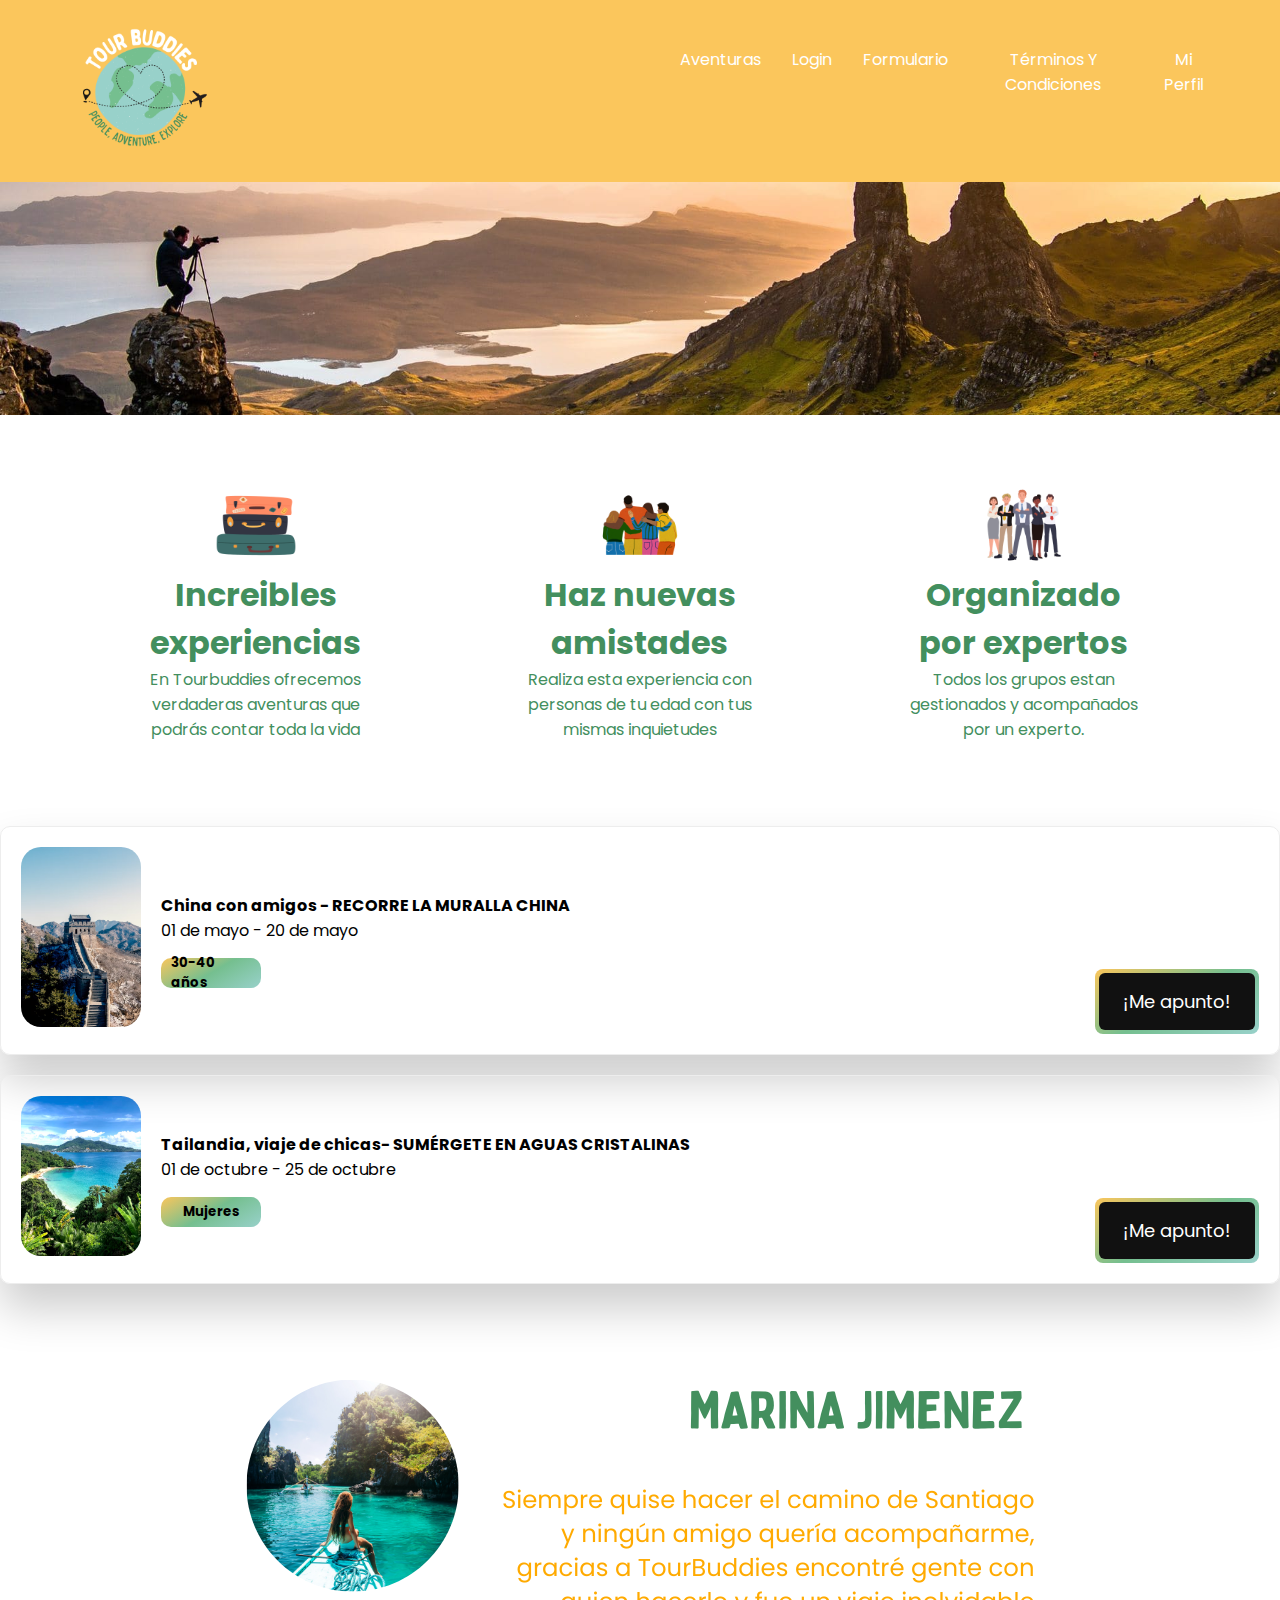
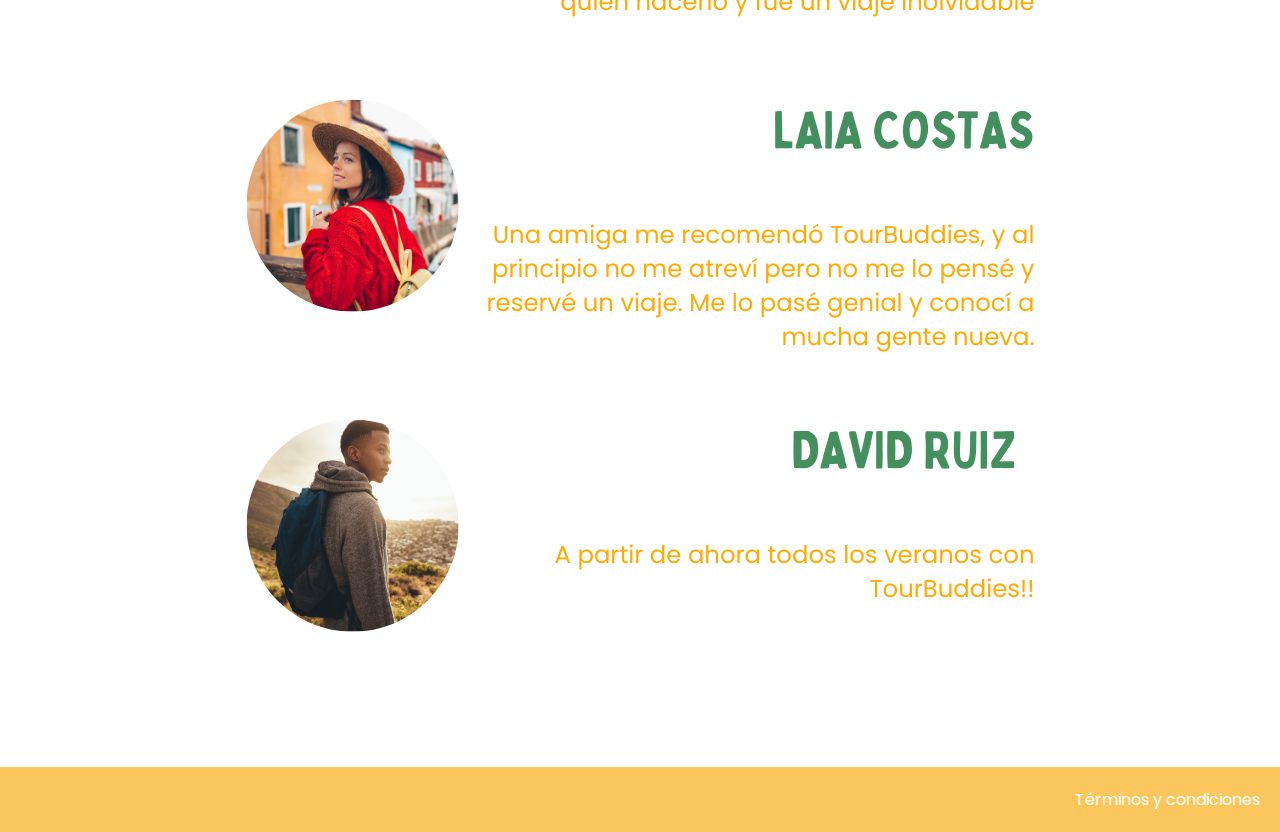
<file: index.html>
<!DOCTYPE html>
<html lang="en">
<head>
    <meta charset="UTF-8">
    <meta name="viewport" content="width=device-width, initial-scale=1.0">
    <title>Tourbuddies</title>
    <link rel="preconnect" href="https://fonts.googleapis.com">
<link rel="preconnect" href="https://fonts.gstatic.com" crossorigin>
<link href="https://fonts.googleapis.com/css2?family=Poppins:ital,wght@0,100;0,200;0,300;0,400;0,500;0,600;0,700;0,800;0,900;1,100;1,200;1,300;1,400;1,500;1,600;1,700;1,800;1,900&display=swap" rel="stylesheet">
<link rel="stylesheet" href="css/estilos.css">

</head>
<body>
    <div class="container">
        <div class="header">
            <div class="navbar">
                <div class="logo">
                    <a href="index.html" title="Home"><img src="imgs/logofinalblanco.png" alt="logo" class="fotologo"></a>
                </div>
                <ul class="menu">
                
                    <li class="dropdown"><a href="#" >Aventuras</a>
                        <ul class="dropdown-menu">
                            <li><a href="hojasecundaria.html">África</a></li>
                            <li><a href="hojasecundaria.html">América</a></li>
                            <li><a href="hojasecundaria.html">Asia</a></li>
                            <li><a href="hojasecundaria.html">Europa</a></li>
                            <li><a href="hojasecundaria.html">Oceanía</a></li>
                        </ul>
                    </li>
                    <li><a href="login.html" >Login</a></li>
                    <li><a href="formularioconfirmacion.html">Formulario</a></li>
                    <li><a href="tyyc.html">Términos Y Condiciones</a></li>
                    <li><a href="miperfil.html">Mi Perfil</a></li>
                </ul> 
                
            </div>
            
        <div >
            

              
        </div>
        
        
        </div>
        <div class="main">
            <div><img src="imgs/fotopresentacion.jpg" class="fotopresentacion" alt="Fotofondo"></div>
            
            <div class="sb">
                <div class="descripcion"><img src="imgs/maletas.png" class="fdescripcion" alt=""><h1>Increibles experiencias</h1><p>En Tourbuddies ofrecemos verdaderas aventuras que podrás contar toda la vida</p></div>
                <div class="descripcion"><img src="imgs/amigos.png" class="fdescripcion" alt=""><h1>Haz nuevas amistades</h1><p>Realiza esta experiencia con personas de tu edad con tus mismas inquietudes</p></div>
                <div class="descripcion"><img src="imgs/expertos.png" class="fdescripcion" alt="">
                <h1>Organizado por expertos</h1><p>Todos los grupos estan gestionados y acompañados por un experto.</p>
                </div>
            </div>

            
                <div class="ofertas">
                    <div class="caja">
                        <div><img src="imgs/muralla.avif" alt="Muralla China"></div>
                        <div class="textooferta">
                            <h4>China con amigos - RECORRE LA MURALLA CHINA</h4>
                            <p>01 de mayo - 20 de mayo</p>
                            <h5>30-40 años</h5>
                        </div>
                        <div class="meapunto"><a href="formularioconfirmacion.html" style="color: #fff;
                            text-decoration: none;" target="_blank"><button>
                                    <span>¡Me apunto!</span></a>
                            </button></div>
    
    
                    </div>
                    <div class="caja" style="margin-top: 20px;">
    
                        <div class><img src="imgs/tailandia.avif" alt="Tailandia"></div>
                        <div class="textooferta">
                            <h4>Tailandia, viaje de chicas- SUMÉRGETE EN AGUAS CRISTALINAS</h4>
                            <p>01 de octubre - 25 de octubre</p>
                            <h5>Mujeres</h5>
                        </div>
                        <div class="meapunto"><a href="formularioconfirmacion.html" style="color: #fff;
                        text-decoration: none;" target="_blank"><button>
                                    <span>¡Me apunto!</span>
                                </button>
                            </div>
                    </div>

                    <div class="comentarios">
                        <div class="fcomentario"><img src="imgs/marina.png" alt=""></div>
                        <div class="fcomentario"><img src="imgs/laia.png" alt=""></div>
                        <div class="fcomentario"><img src="imgs/david.png" alt=""></div>
                    </div>
    
                </div>
            </div>
        
        <div class="foter">
            <a href="tyyc.html" class="footer" target="_blank">Términos y condiciones</a>
        </div> 

    </div>
</body>
</html>
</file>
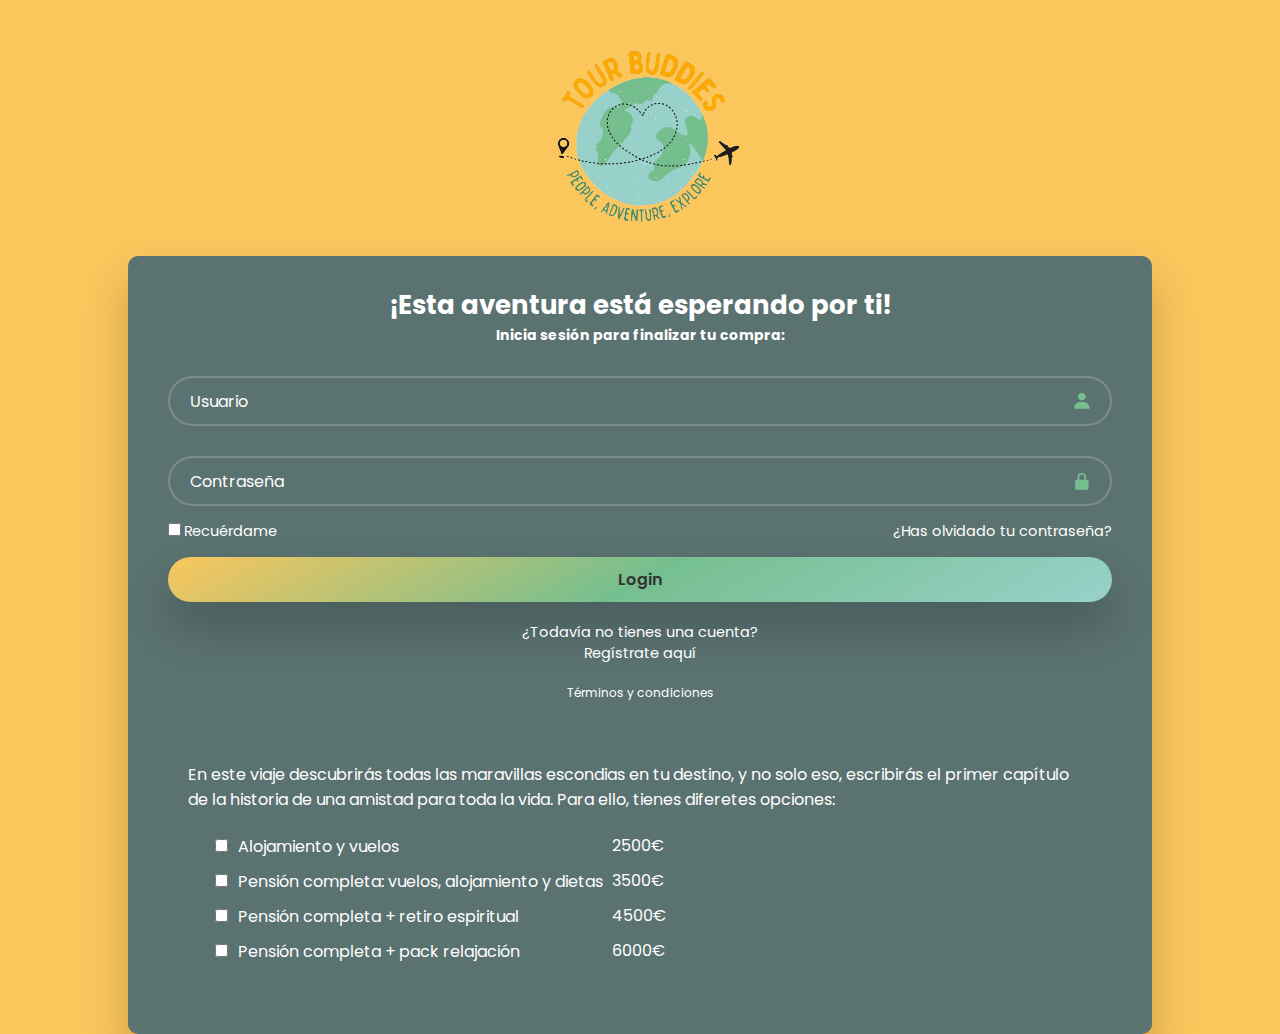
<file: formularioconfirmacion.html>
<!DOCTYPE html>
<html lang="en">

<head>
    <meta charset="UTF-8">
    <meta name="viewport" content="width=device-width, initial-scale=1.0">
    <title>Formulario confirmación</title>
    <link rel="preconnect" href="https://fonts.googleapis.com">
    <link rel="preconnect" href="https://fonts.gstatic.com" crossorigin>
    <link
        href="https://fonts.googleapis.com/css2?family=Poppins:ital,wght@0,100;0,200;0,300;0,400;0,500;0,600;0,700;0,800;0,900;1,100;1,200;1,300;1,400;1,500;1,600;1,700;1,800;1,900&display=swap"
        rel="stylesheet">
    <link href='https://unpkg.com/boxicons@2.1.4/css/boxicons.min.css' rel='stylesheet'>

    <style>
        * {
            margin: 0;
            padding: 0;
            box-sizing: border-box;
            font-family: poppins;
        }

        body {
            display: flex;
            justify-content: center;
            align-items: center;
            min-height: 100vh;
            background-color: #fbc65c;
            flex-direction: column;
        }

        

        .wrapper {
            width: 80%;
            background: #5a7270;
            box-shadow: 0 25px 45px rgba(0, 0, 0, .2);
            color: #fff;
            border-radius: 10px;
            padding: 30px 40px;
            
        }
        

        .wrapper h3 {
            font-size: 26px;
            text-align: center;
        }

        .wrapper h5{
            font-size: 14px;
            text-align: center;
        }

        .wrapper .input-box {
            position: relative;
            width: 100%;
            height: 50px;

            margin: 30px 0;

        }

        .input-box input {
            width: 100%;
            height: 100%;
            background: transparent;
            border: none;
            outline: none;
            border: 2px solid rgba(255, 255, 255, 0.2);
            border-radius: 40px;
            font-size: 16px;
            color: #fff;
            padding: 20px 45px 20px 20px;
        }

        .input-box input::placeholder {
            color: #fff;
        }

        .input-box i {
            position: absolute;
            right: 20px;
            top: 50%;
            transform: translateY(-50%);
            font-size: 20px;
        }

        .wrapper .remember-forget {
            display: flex;
            justify-content: space-between;
            font-size: 14.5px;
            margin: -15px 0 15px;
        }

        .remember-forget label input {
            accent-color: #fff;
            margin-right: 3px;
        }

        .remember-forget a {
            color: #fff;
            text-decoration: none;
        }

        .remember-forget a:hover {
            text-decoration: underline;
        }

        .wrapper .btn {
            width: 100%;
            height: 45px;
            background-image: linear-gradient(150deg, #fbc65c, #75bf8f, #98d1ca);
            border: none;
            outline: none;
            border-radius: 40px;
            box-shadow: 0 25px 45px rgba(0, 0, 0, .2);
            cursor: pointer;
            font-size: 16px;
            color: #333;
            font-weight: 600;
        }

        .wrapper .register-link {
            font-size: 14.5px;
            text-align: center;
            margin: 20px 0px 15px;


        }

        .register-link p a {
            color: #fff;
            text-decoration: none;
            font-family: 600;
        }

        .register-link p a:hover {
            text-decoration: underline;
        }

        .wrapper .tyc{
            font-size: 12px;
            text-align: center;
            margin: 20px 0px 15px;


        }

        .tyc a {
            color: #fff;
            text-decoration: none;
            font-family: 600;
        }

        .tyc p a:hover {
            text-decoration: underline;
        }

       
       .compra{
        padding: 20px;
       }

       .compra table{
        padding: 15px;
        width: 55%;
        
       }

       .compra input{
        margin: 10px;
       }
    </style>
</head>

<body>
   
    <img src="imgs/LOGO_Tourbuddies.png" alt="logo" class="logologin" style="width: 20%">
    <div class="wrapper">


        <form action="">
            <h3>¡Esta aventura está esperando por ti!</h3>
            <h5>Inicia sesión para finalizar tu compra:</h5>
            <div class="input-box">
                <input type="text" placeholder="Usuario" required>
                <i class='bx bxs-user' style='color:#75bf8f'></i>
            </div>
            <div class="input-box">
                <input type="password" placeholder="Contraseña" required>
                <i class='bx bxs-lock-alt' style='color:#75bf8f'></i>
            </div>
            <div class="remember-forget">
                <label><input type="checkbox" name="Recuérdame">Recuérdame</label>
                <a href="#">¿Has olvidado tu contraseña?</a>
            </div>
            <button type="submit" class="btn">Login</button>
            <div class="register-link">
                <p>¿Todavía no tienes una cuenta? <br><a href="#">Regístrate aquí</a></p>
            </div>
            <div class="tyc"><a href="http://127.0.0.1:5500/TyC.html" target="_blank">Términos y condiciones</a></div>
        </form>

       <div class="compra"> <br>
        <p>En este viaje descubrirás todas las maravillas escondias en tu destino, y no solo eso, escribirás el primer capítulo de la historia de una amistad para toda la vida. Para ello, tienes diferetes opciones:</p>
        <table class="precios">
            <tr>
            <td><input type="checkbox" name="escoger">Alojamiento y vuelos</td>
            <td>2500€</td>
            </tr>
            <tr>
            <td><input type="checkbox" name="escoger">Pensión completa: vuelos, alojamiento y dietas</td>
            <td>3500€</td>
            </tr>
            <tr>
             <td><input type="checkbox" name="escoger">Pensión completa + retiro espiritual</td>
            <td>4500€</td>
            </tr>
            <tr>
                <td><input type="checkbox" name="escoger">Pensión completa + pack relajación</td>
               <td>6000€</td>
               </tr></div>
    </div>
</file>
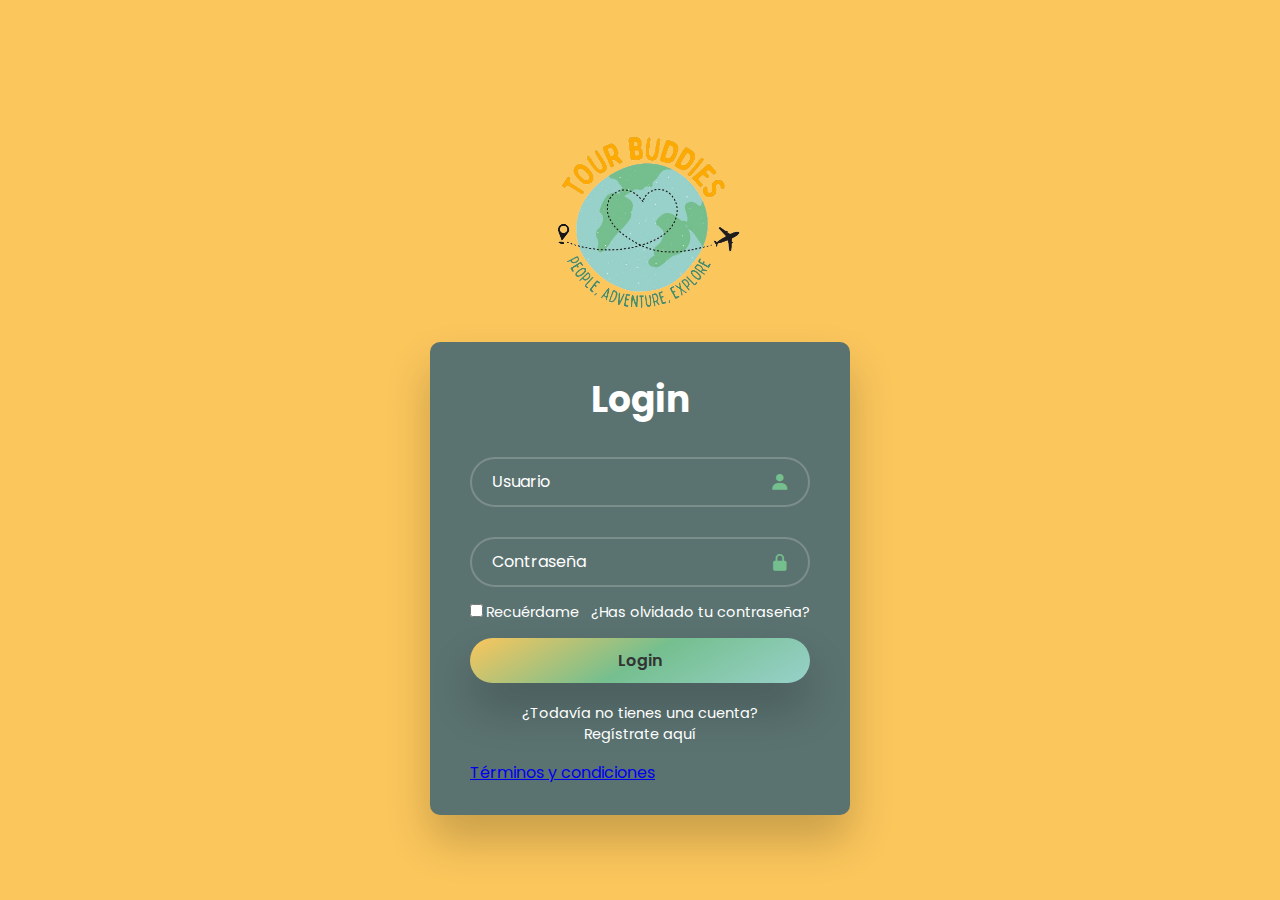
<file: login.html>
<!DOCTYPE html>
<html lang="en">

<head>
    <meta charset="UTF-8">
    <meta name="viewport" content="width=device-width, initial-scale=1.0">
    <title>Login</title>
    <link rel="preconnect" href="https://fonts.googleapis.com">
    <link rel="preconnect" href="https://fonts.gstatic.com" crossorigin>
    <link
        href="https://fonts.googleapis.com/css2?family=Poppins:ital,wght@0,100;0,200;0,300;0,400;0,500;0,600;0,700;0,800;0,900;1,100;1,200;1,300;1,400;1,500;1,600;1,700;1,800;1,900&display=swap"
        rel="stylesheet">
    <link href='https://unpkg.com/boxicons@2.1.4/css/boxicons.min.css' rel='stylesheet'>

    <style>
        * {
            margin: 0;
            padding: 0;
            box-sizing: border-box;
            font-family: poppins;
        }

        body {
            display: flex;
            justify-content: center;
            align-items: center;
            min-height: 100vh;
            background-color: #fbc65c;
            flex-direction: column;
        }

        

        .wrapper {
            width: 420px;
            background: #5a7270;
            box-shadow: 0 25px 45px rgba(0, 0, 0, .2);
            color: #fff;
            border-radius: 10px;
            padding: 30px 40px;
        }

        .wrapper h1 {
            font-size: 36px;
            text-align: center;
        }

        .wrapper .input-box {
            position: relative;
            width: 100%;
            height: 50px;

            margin: 30px 0;

        }

        .input-box input {
            width: 100%;
            height: 100%;
            background: transparent;
            border: none;
            outline: none;
            border: 2px solid rgba(255, 255, 255, 0.2);
            border-radius: 40px;
            font-size: 16px;
            color: #fff;
            padding: 20px 45px 20px 20px;
        }

        .input-box input::placeholder {
            color: #fff;
        }

        .input-box i {
            position: absolute;
            right: 20px;
            top: 50%;
            transform: translateY(-50%);
            font-size: 20px;
        }

        .wrapper .remember-forget {
            display: flex;
            justify-content: space-between;
            font-size: 14.5px;
            margin: -15px 0 15px;
        }

        .remember-forget label input {
            accent-color: #fff;
            margin-right: 3px;
        }

        .remember-forget a {
            color: #fff;
            text-decoration: none;
        }

        .remember-forget a:hover {
            text-decoration: underline;
        }

        .wrapper .btn {
            width: 100%;
            height: 45px;
            background-image: linear-gradient(150deg, #fbc65c, #75bf8f, #98d1ca);
            border: none;
            outline: none;
            border-radius: 40px;
            box-shadow: 0 25px 45px rgba(0, 0, 0, .2);
            cursor: pointer;
            font-size: 16px;
            color: #333;
            font-weight: 600;
        }

        .wrapper .register-link {
            font-size: 14.5px;
            text-align: center;
            margin: 20px 0px 15px;


        }

        .register-link p a {
            color: #fff;
            text-decoration: none;
            font-family: 600;
        }

        .register-link p a:hover {
            text-decoration: underline;
        }

        .wrapper .tyc{
            font-size: 12px;
            text-align: center;
            margin: 20px 0px 15px;


        }

        .tyc a {
            color: #fff;
            text-decoration: none;
            font-family: 600;
        }

        .tyc p a:hover {
            text-decoration: underline;
        }

       
    </style>
</head>

<body>
   
    <img src="imgs/LOGO_Tourbuddies.png" alt="logo" class="logologin" style="width: 20%">
    <div class="wrapper">

        <form action="">

            <h1>Login</h1>
            
            <div class="input-box">
                <input type="text" placeholder="Usuario" required>
                <i class='bx bxs-user' style='color:#75bf8f'></i>
            </div>
            <div class="input-box">
                <input type="password" placeholder="Contraseña" required>
                <i class='bx bxs-lock-alt' style='color:#75bf8f'></i>
            </div>
            <div class="remember-forget">
                <label><input type="checkbox" name="Recuérdame">Recuérdame</label>
                <a href="#">¿Has olvidado tu contraseña?</a>
            </div>
            <button type="submit" class="btn">Login</button>
            <div class="register-link">
                <p>¿Todavía no tienes una cuenta? <br><a href="formularioconfirmacion.html">Regístrate aquí</a></p>
            </div>
            <div class="tyyc"><a href="tyc.html" target="_blank">Términos y condiciones</a></div>
        </form>
    </div>
    

        
    </div>
</body>

</html>
</file>
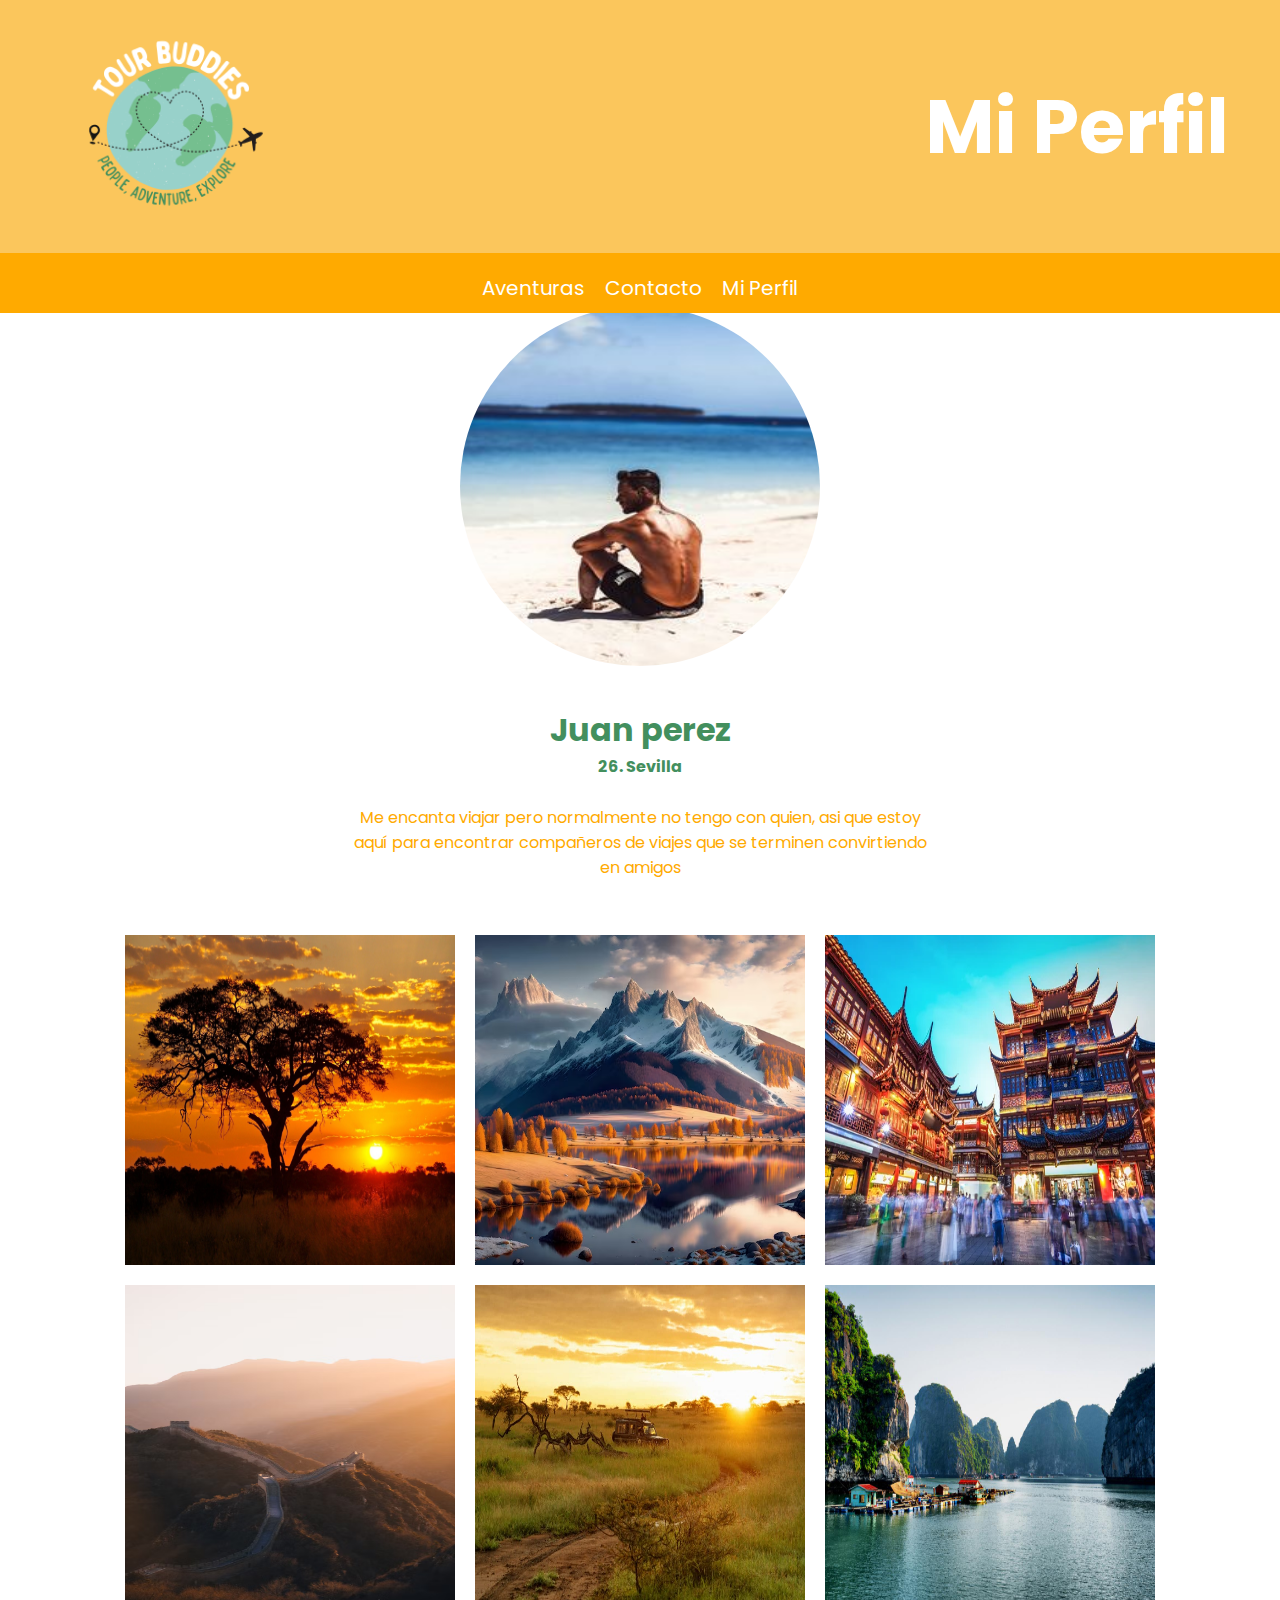
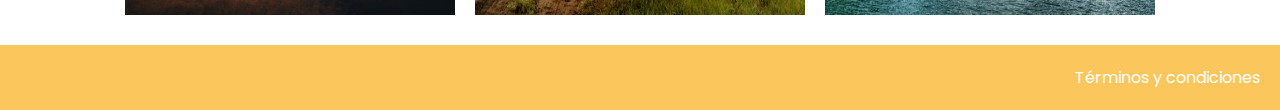
<file: miperfil.html>
<!DOCTYPE html>
<html lang="en">

<head>
    <meta charset="UTF-8">
    <meta name="viewport" content="width=device-width, initial-scale=1.0">
    <title>Mi Perfil</title>

    <link rel="preconnect" href="https://fonts.googleapis.com">
<link rel="preconnect" href="https://fonts.gstatic.com" crossorigin>
<link href="https://fonts.googleapis.com/css2?family=Poppins:ital,wght@0,100;0,200;0,300;0,400;0,500;0,600;0,700;0,800;0,900;1,100;1,200;1,300;1,400;1,500;1,600;1,700;1,800;1,900&display=swap" rel="stylesheet">
<link rel="stylesheet" href="css/estilos.css">

</head>

<body>
    <div class="container">
        <div class="hsheader">
            <div class="hsportada"><div class="hslogo">
                <a href="index.html" title="Home"><img src="imgs/logofinalblanco.png" alt="logo" class="hsfotologo"></a>
            </div>
            <div class="hstitulo">Mi Perfil</div></div>
        
                <ul class="hsnavbar">
                    <li class="hsdropdown"><a href="hojasecundaria.html">Aventuras</a>
                        <ul class="hsdropdown-menu">
                            <li><a href="hojasecundaria.html">África</a></li>
                            <li><a href="hojasecundaria.html">América</a></li>
                            <li><a href="hojasecundaria.html">Asia</a></li>
                            <li><a href="hojasecundaria.html">Europa</a></li>
                            <li><a href="hojasecundaria.html">Oceanía</a></li>
                        </ul>
                    </li>
                    <li><a href="formularioconfirmacion.html">Contacto</a></li>
                    <li><a href="miperfil.html">Mi Perfil</a></li>
                </ul>

            
    </div>
       
    
    <div class="mpmain">
            
        <div class="fotoperfil">
            <img class="fperfil" src="imgs/fotochico.jpg" alt="fotoperfil">
        </div>    

        <div class="datos">
            <div class="nombre"><h1>Juan perez</h1>
            
            </div>
            <div class="descripcion1">
                <div><h4>26. Sevilla</h4></div>
                
            </div>
            <div class="descripcion2">
                <p>Me encanta viajar pero normalmente no tengo con quien, asi que estoy aquí para encontrar compañeros de viajes que se terminen convirtiendo en amigos</p>
                
            </div>
            
        </div>
        
        <div class="galeria">
            <div class="galeria1">
            <div class="fotocaja">
              <img class="imgs" src="imgs/africa3.jpg" alt="africa">
            </div>
            <div class="fotocaja">
              <img class="imgs" src="imgs/montañas.avif" alt="montañas">

            </dic>
            <div class="fotocaja">
              <img class="imgs" src="imgs/asia2.jpg" alt="asia">
            </div>
        </div>
        <div class="galeria2">
            <div class="fotocaja">
                <img class="imgs" src="imgs/china.avif" alt="china">
              
            </div>
            <div class="fotocaja">
              <img class="imgs" src="imgs/africa2.jpg" alt="africa2">
            </div>
            <div class="fotocaja">
                <img class="imgs" src="imgs/asia3.jpg" alt="asia2">
              </div>
            
            </div>

          </div>

            </div>

            
        <div class="foter">
            <a href="tyyc.html">Términos y condiciones</a>
        </div>
    </div>
</body>

</html>
</file>
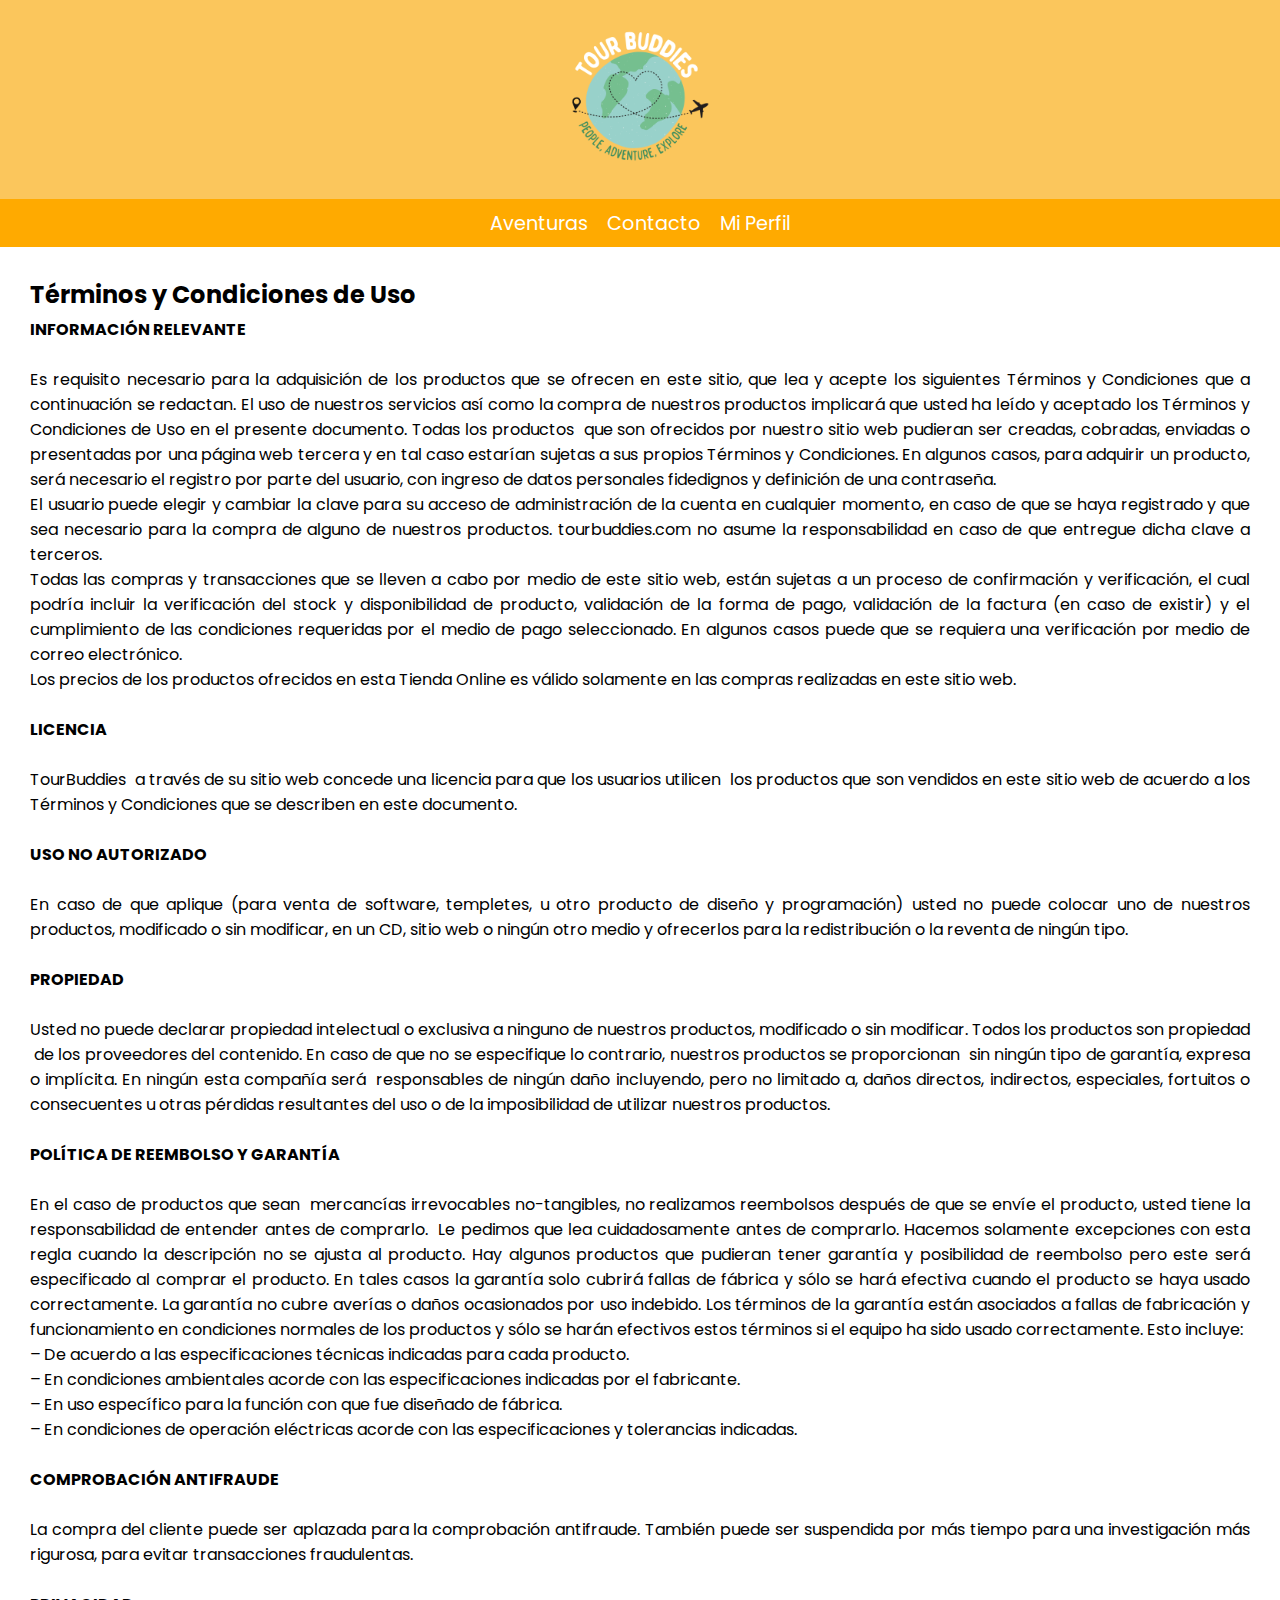
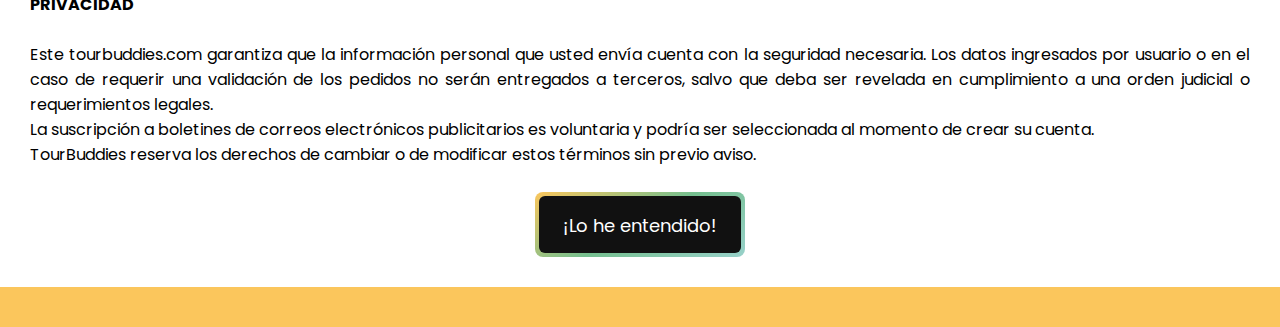
<file: TyC.html>
<!DOCTYPE html>
<html lang="en">

<head>
    <meta charset="UTF-8">
    <meta name="viewport" content="width=device-width, initial-scale=1.0">
    <title>Términos y condiciones</title>
    <link rel="preconnect" href="https://fonts.googleapis.com">
    <link rel="preconnect" href="https://fonts.gstatic.com" crossorigin>
    <link
        href="https://fonts.googleapis.com/css2?family=Poppins:ital,wght@0,100;0,200;0,300;0,400;0,500;0,600;0,700;0,800;0,900;1,100;1,200;1,300;1,400;1,500;1,600;1,700;1,800;1,900&display=swap"
        rel="stylesheet">
        <link rel="stylesheet" href="css/angela.css">  

    <style>
        

        button{
            border: 0;
            background-image: linear-gradient(150deg, #fbc65c, #75bf8f, #98d1ca);
            border-radius: 8px;
            color: white;
            display: flex;
            font-size: 18px;
            padding: 4px;
            cursor: pointer;
            transition: .3s;
            justify-self: center;}

        button span{
            background-color: #111;
            padding: 16px 24px;
            border-radius: 6px;
            transition: .3s;
        }
        button:hover span{
            background: none;
         }
        button:active{
            transform:scale (0.9);
        }

        
    </style>
</head>

<body>
    <div class="containertyc">
        <div class="headertyc">

            <div class="logotyc">
                <a href="index.html" title="Home"><img src="imgs/logofinalblanco.png" alt="tclogo" class="fotologo"></a>
            </div>

            <ul class="tcnavbar">
                <li class="tcdropdown"><a href="hojasecundaria.html">Aventuras</a>
                    <ul class="tcdropdown-menu">
                        <li><a href="hojasecundaria.html">África</a></li>
                        <li><a href="hojasecundaria.html">América</a></li>
                        <li><a href="hojasecundaria.html">Asia</a></li>
                        <li><a href="hojasecundaria.html">Europa</a></li>
                        <li><a href="hojasecundaria.html">Oceanía</a></li>
                    </ul>
                </li>
                
                <li><a href="formularioconfirmacion.html">Contacto</a></li>
               
                <li><a href="miperfil.html">Mi Perfil</a></li>
            </ul>
        </div>
        <div class="condiciones">
            <h2 style="margin-bottom: 5px;">Términos y Condiciones de Uso</strong></h2>
            
            <p><strong>INFORMACIÓN RELEVANTE</strong></p><br>
            <p>Es requisito necesario para la adquisición de los productos que se ofrecen en este sitio, que lea y
                acepte los siguientes Términos y Condiciones que a continuación se redactan. El uso de nuestros
                servicios así como la compra de nuestros productos implicará que usted ha leído y aceptado los Términos
                y Condiciones de Uso en el presente documento. Todas los productos &nbsp;que son ofrecidos por nuestro
                sitio web pudieran ser creadas, cobradas, enviadas o presentadas por una página web tercera y en tal
                caso estarían sujetas a sus propios Términos y Condiciones. En algunos casos, para adquirir un producto,
                será necesario el registro por parte del usuario, con ingreso de datos personales fidedignos y
                definición de una contraseña.</p>
            <p>El usuario puede elegir y cambiar la clave para su acceso de administración de la cuenta en cualquier
                momento, en caso de que se haya registrado y que sea necesario para la compra de alguno de nuestros
                productos. tourbuddies.com no asume la responsabilidad en caso de que entregue dicha clave a terceros.
            </p>
            <p>Todas las compras y transacciones que se lleven a cabo por medio de este sitio web, están sujetas a un
                proceso de confirmación y verificación, el cual podría incluir la verificación del stock y
                disponibilidad de producto, validación de la forma de pago, validación de la factura (en caso de
                existir) y el cumplimiento de las condiciones requeridas por el medio de pago seleccionado. En algunos
                casos puede que se requiera una verificación por medio de correo electrónico.</p>
            <p>Los precios de los productos ofrecidos en esta Tienda Online es válido solamente en las compras
                realizadas en este sitio web.</p><br>
            <p><strong>LICENCIA</strong></p><br>
            <p>TourBuddies&nbsp; a través de su sitio web concede una licencia para que los usuarios utilicen&nbsp; los
                productos que son vendidos en este sitio web de acuerdo a los Términos y Condiciones que se describen en
                este documento.</p>
            <br><p><strong>USO NO AUTORIZADO</strong></p><br>
            <p>En caso de que aplique (para venta de software, templetes, u otro producto de diseño y programación)
                usted no puede colocar uno de nuestros productos, modificado o sin modificar, en un CD, sitio web o
                ningún otro medio y ofrecerlos para la redistribución o la reventa de ningún tipo.</p>
            <br><p><strong>PROPIEDAD</strong></p><br>
            <p>Usted no puede declarar propiedad intelectual o exclusiva a ninguno de nuestros productos, modificado o
                sin modificar. Todos los productos son propiedad &nbsp;de los proveedores del contenido. En caso de que
                no se especifique lo contrario, nuestros productos se proporcionan&nbsp; sin ningún tipo de garantía,
                expresa o implícita. En ningún esta compañía será &nbsp;responsables de ningún daño incluyendo, pero no
                limitado a, daños directos, indirectos, especiales, fortuitos o consecuentes u otras pérdidas
                resultantes del uso o de la imposibilidad de utilizar nuestros productos.</p>
            <br><p><strong>POLÍTICA DE REEMBOLSO Y GARANTÍA</strong></p><br>
            <p>En el caso de productos que sean&nbsp; mercancías irrevocables no-tangibles, no realizamos reembolsos
                después de que se envíe el producto, usted tiene la responsabilidad de entender antes de comprarlo.
                &nbsp;Le pedimos que lea cuidadosamente antes de comprarlo. Hacemos solamente excepciones con esta regla
                cuando la descripción no se ajusta al producto. Hay algunos productos que pudieran tener garantía y
                posibilidad de reembolso pero este será especificado al comprar el producto. En tales casos la garantía
                solo cubrirá fallas de fábrica y sólo se hará efectiva cuando el producto se haya usado correctamente.
                La garantía no cubre averías o daños ocasionados por uso indebido. Los términos de la garantía están
                asociados a fallas de fabricación y funcionamiento en condiciones normales de los productos y sólo se
                harán efectivos estos términos si el equipo ha sido usado correctamente. Esto incluye:</p>
            <p>– De acuerdo a las especificaciones técnicas indicadas para cada producto.<br>– En condiciones
                ambientales acorde con las especificaciones indicadas por el fabricante.<br>– En uso específico para la
                función con que fue diseñado de fábrica.<br>– En condiciones de operación eléctricas acorde con las
                especificaciones y tolerancias indicadas.</p>
            <br><p><strong>COMPROBACIÓN ANTIFRAUDE</strong></p><br>
            <p>La compra del cliente puede ser aplazada para la comprobación antifraude. También puede ser suspendida
                por más tiempo para una investigación más rigurosa, para evitar transacciones fraudulentas.</p>
            <br><p><strong>PRIVACIDAD</strong></p><br>
            <p>Este tourbuddies.com garantiza que la información personal que usted envía cuenta con la seguridad
                necesaria. Los datos ingresados por usuario o en el caso de requerir una validación de los pedidos no
                serán entregados a terceros, salvo que deba ser revelada en cumplimiento a una orden judicial o
                requerimientos legales.</p>
            <p>La suscripción a boletines de correos electrónicos publicitarios es voluntaria y podría ser seleccionada
                al momento de crear su cuenta.</p>
            <p>TourBuddies reserva los derechos de cambiar o de modificar estos términos sin previo aviso.</p><br>
            <button>
                <span>¡Lo he entendido!</span>
            </button>
        </div>
        
        <div class="foter">
        </div>
    </div>

</body>

</html>
</file>
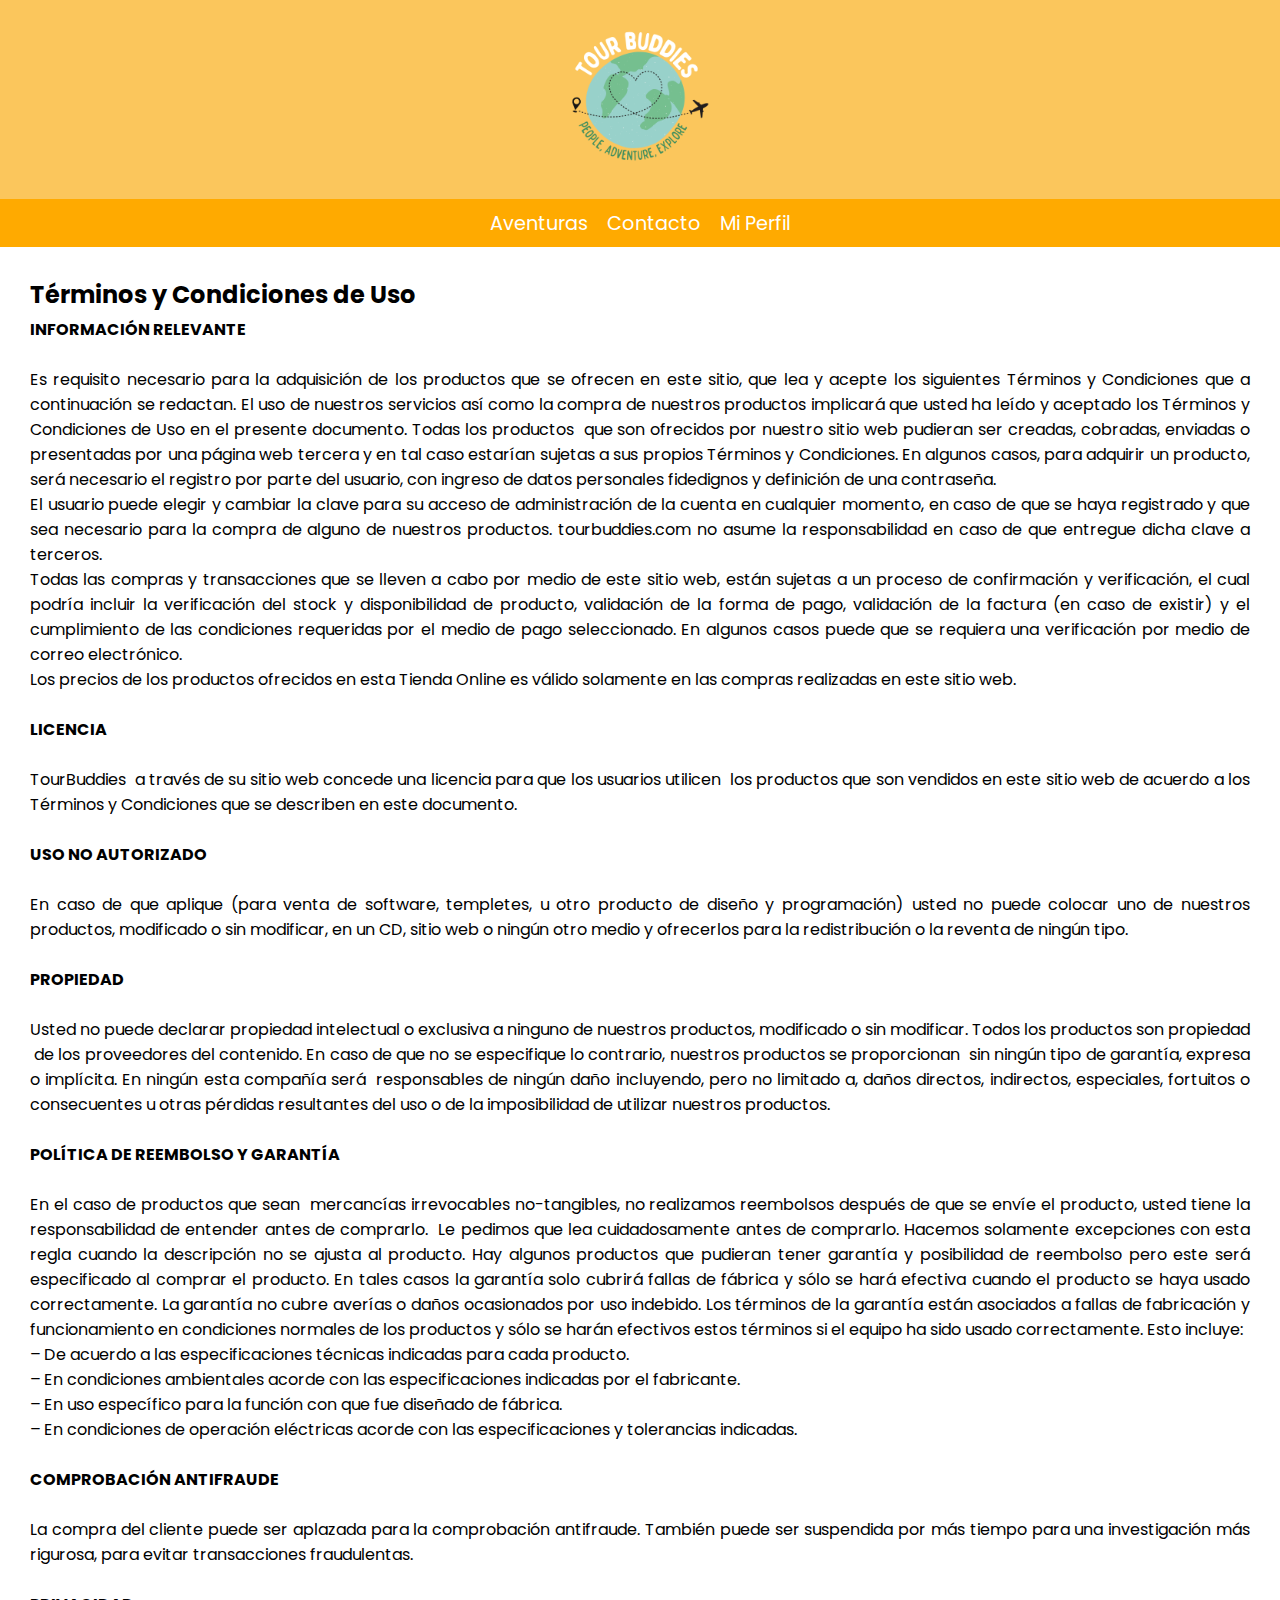
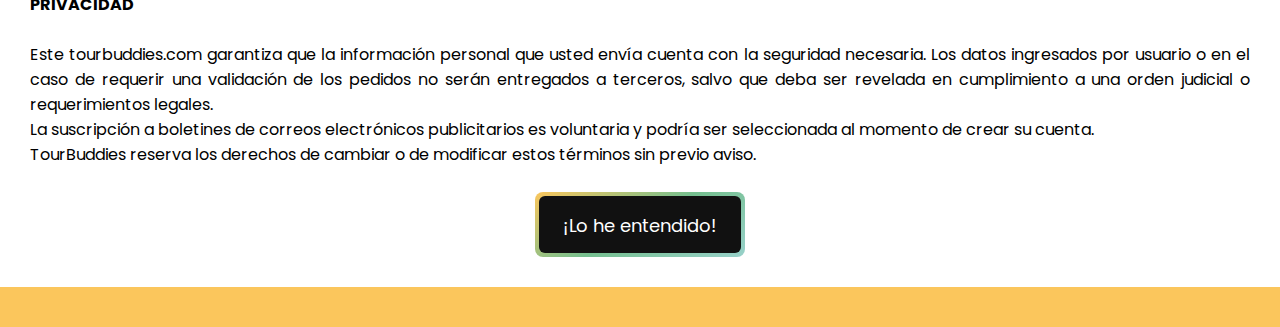
<file: tyyc.html>
<!DOCTYPE html>
<html lang="en">

<head>
    <meta charset="UTF-8">
    <meta name="viewport" content="width=device-width, initial-scale=1.0">
    <title>Términos y condiciones</title>
    <link rel="preconnect" href="https://fonts.googleapis.com">
    <link rel="preconnect" href="https://fonts.gstatic.com" crossorigin>
    <link
        href="https://fonts.googleapis.com/css2?family=Poppins:ital,wght@0,100;0,200;0,300;0,400;0,500;0,600;0,700;0,800;0,900;1,100;1,200;1,300;1,400;1,500;1,600;1,700;1,800;1,900&display=swap"
        rel="stylesheet">
        <link rel="stylesheet" href="css/estilos.css">  

    <style>
        

        button{
            border: 0;
            background-image: linear-gradient(150deg, #fbc65c, #75bf8f, #98d1ca);
            border-radius: 8px;
            color: white;
            display: flex;
            font-size: 18px;
            padding: 4px;
            cursor: pointer;
            transition: .3s;
            justify-self: center;}

        button span{
            background-color: #111;
            padding: 16px 24px;
            border-radius: 6px;
            transition: .3s;
        }
        button:hover span{
            background: none;
         }
        button:active{
            transform:scale (0.9);
        }

        
    </style>
</head>

<body>
    <div class="containertyc">
        <div class="headertyc">

            <div class="logotyc">
                <a href="index.html" title="Home"><img src="imgs/logofinalblanco.png" alt="tclogo" class="fotologo"></a>
            </div>

            <ul class="tcnavbar">
                <li class="tcdropdown"><a href="hojasecundaria.html">Aventuras</a>
                    <ul class="tcdropdown-menu">
                        <li><a href="hojasecundaria.html">África</a></li>
                        <li><a href="hojasecundaria.html">América</a></li>
                        <li><a href="hojasecundaria.html">Asia</a></li>
                        <li><a href="hojasecundaria.html">Europa</a></li>
                        <li><a href="hojasecundaria.html">Oceanía</a></li>
                    </ul>
                </li>
                
                <li><a href="formularioconfirmacion.html">Contacto</a></li>
               
                <li><a href="miperfil.html">Mi Perfil</a></li>
            </ul>
        </div>
        <div class="condiciones">
            <h2 style="margin-bottom: 5px;">Términos y Condiciones de Uso</strong></h2>
            
            <p><strong>INFORMACIÓN RELEVANTE</strong></p><br>
            <p>Es requisito necesario para la adquisición de los productos que se ofrecen en este sitio, que lea y
                acepte los siguientes Términos y Condiciones que a continuación se redactan. El uso de nuestros
                servicios así como la compra de nuestros productos implicará que usted ha leído y aceptado los Términos
                y Condiciones de Uso en el presente documento. Todas los productos &nbsp;que son ofrecidos por nuestro
                sitio web pudieran ser creadas, cobradas, enviadas o presentadas por una página web tercera y en tal
                caso estarían sujetas a sus propios Términos y Condiciones. En algunos casos, para adquirir un producto,
                será necesario el registro por parte del usuario, con ingreso de datos personales fidedignos y
                definición de una contraseña.</p>
            <p>El usuario puede elegir y cambiar la clave para su acceso de administración de la cuenta en cualquier
                momento, en caso de que se haya registrado y que sea necesario para la compra de alguno de nuestros
                productos. tourbuddies.com no asume la responsabilidad en caso de que entregue dicha clave a terceros.
            </p>
            <p>Todas las compras y transacciones que se lleven a cabo por medio de este sitio web, están sujetas a un
                proceso de confirmación y verificación, el cual podría incluir la verificación del stock y
                disponibilidad de producto, validación de la forma de pago, validación de la factura (en caso de
                existir) y el cumplimiento de las condiciones requeridas por el medio de pago seleccionado. En algunos
                casos puede que se requiera una verificación por medio de correo electrónico.</p>
            <p>Los precios de los productos ofrecidos en esta Tienda Online es válido solamente en las compras
                realizadas en este sitio web.</p><br>
            <p><strong>LICENCIA</strong></p><br>
            <p>TourBuddies&nbsp; a través de su sitio web concede una licencia para que los usuarios utilicen&nbsp; los
                productos que son vendidos en este sitio web de acuerdo a los Términos y Condiciones que se describen en
                este documento.</p>
            <br><p><strong>USO NO AUTORIZADO</strong></p><br>
            <p>En caso de que aplique (para venta de software, templetes, u otro producto de diseño y programación)
                usted no puede colocar uno de nuestros productos, modificado o sin modificar, en un CD, sitio web o
                ningún otro medio y ofrecerlos para la redistribución o la reventa de ningún tipo.</p>
            <br><p><strong>PROPIEDAD</strong></p><br>
            <p>Usted no puede declarar propiedad intelectual o exclusiva a ninguno de nuestros productos, modificado o
                sin modificar. Todos los productos son propiedad &nbsp;de los proveedores del contenido. En caso de que
                no se especifique lo contrario, nuestros productos se proporcionan&nbsp; sin ningún tipo de garantía,
                expresa o implícita. En ningún esta compañía será &nbsp;responsables de ningún daño incluyendo, pero no
                limitado a, daños directos, indirectos, especiales, fortuitos o consecuentes u otras pérdidas
                resultantes del uso o de la imposibilidad de utilizar nuestros productos.</p>
            <br><p><strong>POLÍTICA DE REEMBOLSO Y GARANTÍA</strong></p><br>
            <p>En el caso de productos que sean&nbsp; mercancías irrevocables no-tangibles, no realizamos reembolsos
                después de que se envíe el producto, usted tiene la responsabilidad de entender antes de comprarlo.
                &nbsp;Le pedimos que lea cuidadosamente antes de comprarlo. Hacemos solamente excepciones con esta regla
                cuando la descripción no se ajusta al producto. Hay algunos productos que pudieran tener garantía y
                posibilidad de reembolso pero este será especificado al comprar el producto. En tales casos la garantía
                solo cubrirá fallas de fábrica y sólo se hará efectiva cuando el producto se haya usado correctamente.
                La garantía no cubre averías o daños ocasionados por uso indebido. Los términos de la garantía están
                asociados a fallas de fabricación y funcionamiento en condiciones normales de los productos y sólo se
                harán efectivos estos términos si el equipo ha sido usado correctamente. Esto incluye:</p>
            <p>– De acuerdo a las especificaciones técnicas indicadas para cada producto.<br>– En condiciones
                ambientales acorde con las especificaciones indicadas por el fabricante.<br>– En uso específico para la
                función con que fue diseñado de fábrica.<br>– En condiciones de operación eléctricas acorde con las
                especificaciones y tolerancias indicadas.</p>
            <br><p><strong>COMPROBACIÓN ANTIFRAUDE</strong></p><br>
            <p>La compra del cliente puede ser aplazada para la comprobación antifraude. También puede ser suspendida
                por más tiempo para una investigación más rigurosa, para evitar transacciones fraudulentas.</p>
            <br><p><strong>PRIVACIDAD</strong></p><br>
            <p>Este tourbuddies.com garantiza que la información personal que usted envía cuenta con la seguridad
                necesaria. Los datos ingresados por usuario o en el caso de requerir una validación de los pedidos no
                serán entregados a terceros, salvo que deba ser revelada en cumplimiento a una orden judicial o
                requerimientos legales.</p>
            <p>La suscripción a boletines de correos electrónicos publicitarios es voluntaria y podría ser seleccionada
                al momento de crear su cuenta.</p>
            <p>TourBuddies reserva los derechos de cambiar o de modificar estos términos sin previo aviso.</p><br>
            <button>
                <span>¡Lo he entendido!</span>
            </button>
        </div>
        
        <div class="foter">
        </div>
    </div>

</body>

</html>
</file>
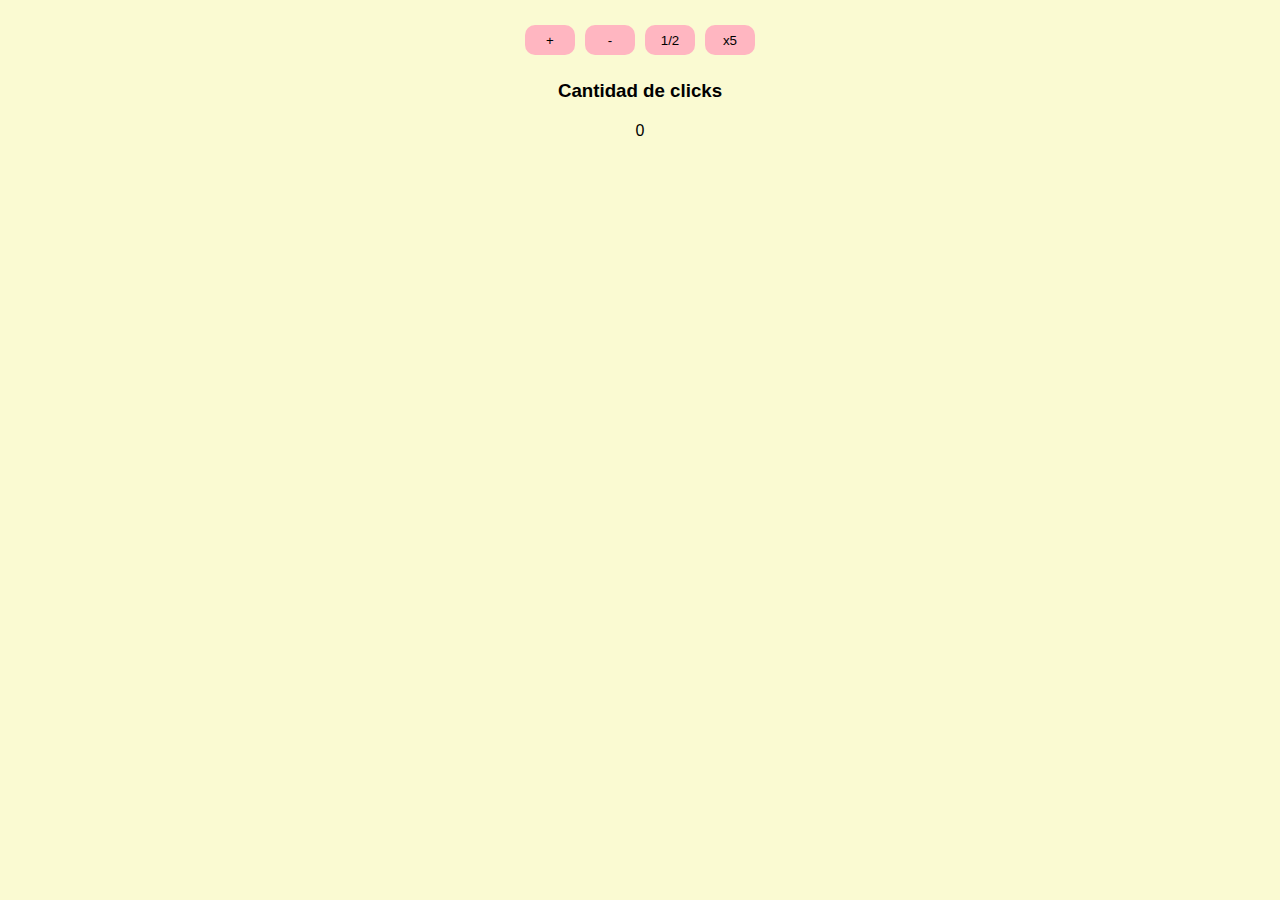
<file: imgs/Javascript.html>
<!DOCTYPE html>
<!-- saved from url=(0066)http://127.0.0.1:5500/APUNTES-DE-CLASE/Ejercicios/calculadora.html -->
<html lang="en"><head><meta http-equiv="Content-Type" content="text/html; charset=UTF-8">
    
    <meta name="viewport" content="width=device-width, initial-scale=1.0">
    <title>Javascript</title>

    <style>
        * {
            margin: 0;
            padding: 0;
            box-sizing: border-box;
            font-family: 'Poppins', sans-serif;
        }

        body{
            display: flex;
            flex-direction: column;
            gap: 20px;
            align-items: center;
        justify-content:end ;
            margin: 20px;
            background-color: lightgoldenrodyellow;

        }

        .container{
            display: flex;
            

            
        }

        button {
            background-color: lightpink;
            border-radius: 10px;
            border: none;
            width: 50px;
            height: 30px;
            margin: 5px;
        }
    </style>
</head>

<body>
    <div class="container">
    <button id="miBtnSuma"> +</button>
    <button id="miBtnResta"> -</button>
    <button id="miBtnDivide"> 1/2</button>
    <button id="miBtnMultiplica"> x5</button>
</div>

    <h3>Cantidad de clicks</h3>
    <div id="resultado">0</div>

    <script>
        const miBotonSuma = document.getElementById("miBtnSuma");
        const miBotonResta = document.getElementById("miBtnResta");
        const miBotonDivide = document.getElementById("miBtnDivide");
        const miBotonMultiplica = document.getElementById("miBtnMultiplica");


        const divResultado = document.getElementById("resultado");


        let numero = 0;

        miBotonSuma.addEventListener("click", () => {
            numero = numero + 1;
            divResultado.innerText = numero;
        })



        miBotonResta.addEventListener("click", () => {
            numero = numero - 1;
            divResultado.innerText = numero;
        })

        miBotonDivide.addEventListener("click", () => {
            numero = numero / 2;
            divResultado.innerText = numero;
        })

        miBotonMultiplica.addEventListener("click", () => {
            numero = numero * 5;
            divResultado.innerText = numero;
        })

    </script>

    <!-- CALCULADORA QUE SUME RESTE DIVIDA Y MULTIPLIQUE *5 /2 -->


<!-- Code injected by live-server -->
<script>
	// <![CDATA[  <-- For SVG support
	if ('WebSocket' in window) {
		(function () {
			function refreshCSS() {
				var sheets = [].slice.call(document.getElementsByTagName("link"));
				var head = document.getElementsByTagName("head")[0];
				for (var i = 0; i < sheets.length; ++i) {
					var elem = sheets[i];
					var parent = elem.parentElement || head;
					parent.removeChild(elem);
					var rel = elem.rel;
					if (elem.href && typeof rel != "string" || rel.length == 0 || rel.toLowerCase() == "stylesheet") {
						var url = elem.href.replace(/(&|\?)_cacheOverride=\d+/, '');
						elem.href = url + (url.indexOf('?') >= 0 ? '&' : '?') + '_cacheOverride=' + (new Date().valueOf());
					}
					parent.appendChild(elem);
				}
			}
			var protocol = window.location.protocol === 'http:' ? 'ws://' : 'wss://';
			var address = protocol + window.location.host + window.location.pathname + '/ws';
			var socket = new WebSocket(address);
			socket.onmessage = function (msg) {
				if (msg.data == 'reload') window.location.reload();
				else if (msg.data == 'refreshcss') refreshCSS();
			};
			if (sessionStorage && !sessionStorage.getItem('IsThisFirstTime_Log_From_LiveServer')) {
				console.log('Live reload enabled.');
				sessionStorage.setItem('IsThisFirstTime_Log_From_LiveServer', true);
			}
		})();
	}
	else {
		console.error('Upgrade your browser. This Browser is NOT supported WebSocket for Live-Reloading.');
	}
	// ]]>
</script>


</body></html>
</file>
<file: css/estilos.css>
* {
    margin: 0;
    padding: 0;
    box-sizing: border-box;
    font-family: poppins;
}

body{
    display:flex;
    flex-direction: column;
    min-height: 100vh;
}
.container{
    
    flex-direction: column;
    font-family: poppins;
    
    
}

/*header index*/

.header {
    flex-direction: column;

}

.navbar{
    display: flex;
    background-color: #fbc65c;
    color: white;
    justify-content: space-around;
    
   align-items: stretch;
   flex-wrap: wrap;
   position: fixed; 
    top:0; 
    width: 100%;
    
  
    
}

.navbar li {

   
margin-top: 2%;
text-decoration: none;
list-style-type: none;
padding: 10px;
text-align: center;
}


.logo{
    font-weight: bold;
    float:left
}

.logo a{
    text-decoration: none;
    color: white;
}
.fotologo{
    width: 35%;
   
    
    
}
.menu{
    display: flex;
    float: right;
    list-style-type: none;
    gap: 1%;
    justify-content: center;
    margin-top: 2%;


}

.menu li{
    float: right;
    margin-right: 1%;
}

.menu li a{
    color: white;
    text-decoration: none;

}

.dropdown{
    position: relative;
    

}

.dropdown-menu{
    display: none;
    position: absolute;
    background-color: #98D1CA;
    width: 200px;
    padding: 2px;
    left: 0;
    top: 100%;
    list-style-type: none;
    
}
.dropdown:hover .dropdown-menu{
    display: block;

}

.fotopresentacion {
    display: flex;
    width: 100%;
    height: 300px;
    margin-top: 9%;
    object-fit: cover;
    
    
} 

/*final header index*/

/*main index*/
.main{
    flex-grow: 1;
    gap: 8%;
    flex-direction: column;
    justify-content: center;
    align-items: center;
    margin-top: 6%;

    
  
}


.sb{
    display: flex;
    
    
    flex-direction: row;
    justify-content: space-around;
    flex-wrap: wrap;
    padding: 5%;
    

}

.descripcion{

    display: flex;

    flex-direction: column;
    width: 20%;
    height: 20%;
    color: #438F5E;
    

    justify-content: center;
    align-items: center;
    text-align: center;
    
}

.fdescripcion{
    width: 40%;
}

.comentarios{
    display: flex;
    margin: 5%;
    gap: 5px;
    flex-direction: column;
    align-items: stretch;
    flex-wrap: wrap;
    
    justify-content: center;
    align-items: center;
}

.fcomentario{
    width: 20%;
    height: 10%;

    display: flex;
    justify-content: center;
    align-items: center;
}

/*final main index*/

/*Login main*/

.logincontainer{
    display: flex;
            justify-content: center;
            align-items: center;
            min-height: 100vh;
            background-color: #fbc65c;
            flex-direction: column;
}
.wrapper {
    width: 420px;
    background: #5a7270;
    box-shadow: 0 25px 45px rgba(0, 0, 0, .2);
    color: #fff;
    border-radius: 10px;
    padding: 30px 40px;
}

.wrapper h1 {
    font-size: 36px;
    text-align: center;
}

.wrapper .input-box {
    position: relative;
    width: 100%;
    height: 50px;

    margin: 30px 0;

}

.input-box input {
    width: 100%;
    height: 100%;
    background: transparent;
    border: none;
    outline: none;
    border: 2px solid rgba(255, 255, 255, 0.2);
    border-radius: 40px;
    font-size: 16px;
    color: #fff;
    padding: 20px 45px 20px 20px;
}

.input-box input::placeholder {
    color: #fff;
}

.input-box i {
    position: absolute;
    right: 20px;
    top: 50%;
    transform: translateY(-50%);
    font-size: 20px;
}

.wrapper .remember-forget {
    display: flex;
    justify-content: space-between;
    font-size: 14.5px;
    margin: -15px 0 15px;
}

.remember-forget label input {
    accent-color: #fff;
    margin-right: 3px;
}

.remember-forget a {
    color: #fff;
    text-decoration: none;
}

.remember-forget a:hover {
    text-decoration: underline;
}

.wrapper .btn {
    width: 100%;
    height: 45px;
    background-image: linear-gradient(150deg, #fbc65c, #75bf8f, #98d1ca);
    border: none;
    outline: none;
    border-radius: 40px;
    box-shadow: 0 25px 45px rgba(0, 0, 0, .2);
    cursor: pointer;
    font-size: 16px;
    color: #333;
    font-weight: 600;
}

.wrapper .register-link {
    font-size: 14.5px;
    text-align: center;
    margin: 20px 0px 15px;


}

.register-link p a {
    color: #fff;
    text-decoration: none;
    font-family: 600;
}

.register-link p a:hover {
    text-decoration: underline;
}

.wrapper .tyc{
    font-size: 12px;
    text-align: center;
    margin: 20px 0px 15px;


}

.tyc a {
    color: #fff;
    text-decoration: none;
    font-family: 600;
}

.tyc p a:hover {
    text-decoration: underline;
}
/*Final login main*/


/*Terminos y condiciones*/

.containertyc {
    display: flex;
    flex-direction: column;
    height: 100vh;
    font-family: poppins;




}


.tcportada {
    display: flex;

}

.tcfooter {
    display: flex;
    justify-content: end;
    padding: 0.7em;
    background-color: #fbc65c;
    flex-direction: row;
    color: white;

}


.headertyc {
    flex-direction: row;
    background-color: #fbc65c;


}

.logotyc {
    text-align: center;
    align-items: center;
}


.logotyc a {
    text-decoration: none;
    color: white;


}


.logotyc img {
    width: 15%;


}


.tcnavbar {
    display: flex;
    justify-content: center;
    color: white;
    font-size: 1.2em;
    text-align: center;
    width: 100%;
    background-color: #ffaa00;

}



.tcnavbar li {
    margin: 0.5em;
    text-decoration: none;
    list-style-type: none;

    text-align: center;
}

.tcnavbar li a {
    color: white;
    text-decoration: none;

}

.tcdropdown {
    position: relative;


}


.tcdropdown-menu {
    display: none;
    position: absolute;
    background-color: #98D1CA;
    width: 150px;
    margin: 10px;



    list-style-type: none;
    justify-content: center;
    align-items: center;

}

.tcdropdown:hover .dropdown-menu {
    display: block;

}

.condiciones{
    padding: 30px;
    text-align: justify;
    display: grid;
}

/*final terminos y condiciones*/

/*main miperfil*/

.mpmain {
    display: flex;
    margin-top: 20%;
    flex-grow: 1;
    flex-direction: column;
    gap: 20px;
}

.galeria{

    display: flex;
    flex-direction: column;
}

.galeria1{
display: flex;
flex-direction: row;
flex-wrap: wrap;
justify-content: center;
align-content: center;
}

.galeria2{
display: flex;
flex-direction: row;
justify-content: center;
align-content: center;
flex-wrap: wrap;
align-items: stretch;


}

.fotocaja{

display: flex;
flex-wrap: wrap;
justify-content: center;
justify-content: center;
background-color: white;
color: white;
}

.imgs{
display: flex;
flex-wrap: wrap;
width: 350px;
height: 350px;
padding: 10px;

}

.fotoperfil{
display: flex;
justify-content: center;
align-items: center;
}
.fperfil{
width: 400px; 
height: 400px;
margin-top: 30px;

border: 20px solid white; 
border-radius: 50%;

display: flex;
justify-content: center;
align-items: center;
}

.datos{
display: flex;
gap: 10%;
flex-wrap: wrap;
flex-direction: column;
justify-content: center;
align-items: center;
color: #438F5E;

}

.descripcion1{
display: flex;
flex-wrap: wrap;
justify-content: center;
align-items: center;
color: #438F5E;
}

.descripcion2{
width: 50%;
padding: 2%;
display: flex;
flex-wrap: wrap;
justify-content: center;
align-items: center;
text-align: center;
color: #ffaa00;
}

/*Aqui termina main mi perfil*/


/*Main hoja secundaria*/

.paises {

    width: 100%;
    height: 100%;
    display: flex;
    flex-direction: row;
    gap: 20px;
    
}


.destino1 {
    position: relative;
    width: 100%;
    height: 100%;
    border-radius: 10px;
    overflow: hidden;
    box-shadow: 0 25px 45px rgba(0, 0, 0, .2);

}

.destino1 img {
    position: absolute;
    width: 100%;
    height: 100%;
    object-fit: cover;

}

.destino1 h3 {
    position: absolute;
    bottom: 0;
    width: 100%;
    height: 45px;
    line-height: 45px;
    color: #fff;
    background: rgba(231, 151, 53, 0.4);
    text-align: center;

}

.ofertas {
    display: flex;
    flex-direction: column;
    width: 100%;
    height: 100%;
    margin-top: 20px;
}

.caja {
    display: flex;
    flex-direction: row;
    border: 1px solid #ededed;

    box-shadow: 0 25px 45px rgba(0, 0, 0, .2);

    padding: 20px;
    border-radius: 10px;


}

.textooferta {
    display: flex;
    flex-direction: column;
    justify-content: center;
    margin: 20px;
    align-items: flex-start;
    width: 100vh;


}

.textooferta h5 {
    display: flex;
    background-image: linear-gradient(150deg, #fbc65c, #75bf8f, #98d1ca);
    height: 30px;
    width: 100px;
    border-radius: 10px;
    align-items: center;
    justify-content: center;
    margin-top: 15px;
    padding: 10px;
}


.caja img {
    width: 120px;
    ;
    border-radius: 20px;

}

.meapunto {
    display: flex;
    justify-content: flex-end;
    width: 100vh;
    align-items: flex-end;
}

button {
    border: 0;
    background-image: linear-gradient(150deg, #fbc65c, #75bf8f, #98d1ca);
    border-radius: 8px;
    color: white;
    font-size: 18px;
    padding: 4px;
    cursor: pointer;
    transition: .3s;
    height: 65px;


}

button span {
    background-color: #111;
    padding: 16px 24px;
    border-radius: 6px;
    transition: .3s;
}

button:hover span {
    background: none;
}

button:active {
    transform: scale (0.9);
}


/*Final Main hoja secundaria*/

/*header hojas secundarias*/

.hsportada{
    display: flex;
    

}
.hstitulo{

    display: flex;
    font-size: 75px;
    width: 100%;
    color: white;
    align-content: center;
    

    justify-content: end;
    align-items: center;
    padding: 4%;

    font-weight: bold;


}


.hsheader{
    flex-direction: row;
    background-color: #fbc65c;
    flex-wrap: wrap;
    position: fixed; 
    top:0; 
    width: 100%;
    
    
}

.hslogo{
    text-align: center;
    align-items: center;
    float:left
}


.hslogo a {
    text-decoration: none;
    color: white;

  
}

.hsfotologo {
    width: 70%;


}

.hsnavbar {
    display: flex;
    justify-content: center;
    color: white;
    font-size: 20px;
    text-align: center;
    width: 100%;
    background-color: #ffaa00;
    
    
}   

.hsnavbar li {

   
    margin-top: 10px;
    text-decoration: none;
    list-style-type: none;
    padding: 10px;
    text-align: center;
}

.hsnavbar li a {
    color: white;
    text-decoration: none;

}

.hsdropdown {
    position: relative;


}

.hsdropdown-menu {
    display: none;
    position: absolute;
    background-color: #98D1CA;
    width: 150px;
    margin: 10px;



    list-style-type: none;
    justify-content: center;
    align-items: center;

}

.hsdropdown:hover .hsdropdown-menu {
    display: block;

}

/*final header hojas secundarias*/



.foter {
            
    background-color: #fbc65c;
    display: flex;
    flex-direction: row;
    justify-content: end;
     
    color: white;
    width: 100%;
    height: 40%;
    padding: 20px;
    margin-right: 10px;
    margin-top: auto;

    
     

 }

 .foter a {
     color: white;
     text-decoration: none;
    
     
 }
</file>
<file: css/angela.css>
* {
    margin: 0;
    padding: 0;
    box-sizing: border-box;
    font-family: poppins;
}

body{
    display:flex;
    flex-direction: column;
    min-height: 100vh;
}
.container{
    
    flex-direction: column;
    font-family: poppins;
    
    
}

/*header index*/

.header {
    flex-direction: column;

}

.navbar{
    display: flex;
    background-color: #fbc65c;
    color: white;
    justify-content: space-around;
    
   align-items: stretch;
   flex-wrap: wrap;
   position: fixed; 
    top:0; 
    width: 100%;
    
  
    
}

.navbar li {

   
margin-top: 2%;
text-decoration: none;
list-style-type: none;
padding: 10px;
text-align: center;
}


.logo{
    font-weight: bold;
    float:left
}

.logo a{
    text-decoration: none;
    color: white;
}
.fotologo{
    width: 35%;
   
    
    
}
.menu{
    display: flex;
    float: right;
    list-style-type: none;
    gap: 1%;
    justify-content: center;
    margin-top: 2%;


}

.menu li{
    float: right;
    margin-right: 1%;
}

.menu li a{
    color: white;
    text-decoration: none;

}

.dropdown{
    position: relative;
    

}

.dropdown-menu{
    display: none;
    position: absolute;
    background-color: #98D1CA;
    width: 200px;
    padding: 2px;
    left: 0;
    top: 100%;
    list-style-type: none;
    
}
.dropdown:hover .dropdown-menu{
    display: block;

}

.fotopresentacion {
    display: flex;
    width: 100%;
    height: 300px;
    margin-top: 9%;
    object-fit: cover;
    
    
} 

/*final header index*/

/*main index*/
.main{
    flex-grow: 1;
    gap: 8%;
    flex-direction: column;
    justify-content: center;
    align-items: center;
    margin-top: 6%;

    
  
}


.sb{
    display: flex;
    
    
    flex-direction: row;
    justify-content: space-around;
    flex-wrap: wrap;
    padding: 5%;
    

}

.descripcion{

    display: flex;

    flex-direction: column;
    width: 20%;
    height: 20%;
    color: #438F5E;
    

    justify-content: center;
    align-items: center;
    text-align: center;
    
}

.fdescripcion{
    width: 40%;
}

.comentarios{
    display: flex;
    margin: 5%;
    gap: 5px;
    flex-direction: column;
    align-items: stretch;
    flex-wrap: wrap;
    
    justify-content: center;
    align-items: center;
}

.fcomentario{
    width: 20%;
    height: 10%;

    display: flex;
    justify-content: center;
    align-items: center;
}

/*final main index*/

/*Login main*/

.logincontainer{
    display: flex;
            justify-content: center;
            align-items: center;
            min-height: 100vh;
            background-color: #fbc65c;
            flex-direction: column;
}
.wrapper {
    width: 420px;
    background: #5a7270;
    box-shadow: 0 25px 45px rgba(0, 0, 0, .2);
    color: #fff;
    border-radius: 10px;
    padding: 30px 40px;
}

.wrapper h1 {
    font-size: 36px;
    text-align: center;
}

.wrapper .input-box {
    position: relative;
    width: 100%;
    height: 50px;

    margin: 30px 0;

}

.input-box input {
    width: 100%;
    height: 100%;
    background: transparent;
    border: none;
    outline: none;
    border: 2px solid rgba(255, 255, 255, 0.2);
    border-radius: 40px;
    font-size: 16px;
    color: #fff;
    padding: 20px 45px 20px 20px;
}

.input-box input::placeholder {
    color: #fff;
}

.input-box i {
    position: absolute;
    right: 20px;
    top: 50%;
    transform: translateY(-50%);
    font-size: 20px;
}

.wrapper .remember-forget {
    display: flex;
    justify-content: space-between;
    font-size: 14.5px;
    margin: -15px 0 15px;
}

.remember-forget label input {
    accent-color: #fff;
    margin-right: 3px;
}

.remember-forget a {
    color: #fff;
    text-decoration: none;
}

.remember-forget a:hover {
    text-decoration: underline;
}

.wrapper .btn {
    width: 100%;
    height: 45px;
    background-image: linear-gradient(150deg, #fbc65c, #75bf8f, #98d1ca);
    border: none;
    outline: none;
    border-radius: 40px;
    box-shadow: 0 25px 45px rgba(0, 0, 0, .2);
    cursor: pointer;
    font-size: 16px;
    color: #333;
    font-weight: 600;
}

.wrapper .register-link {
    font-size: 14.5px;
    text-align: center;
    margin: 20px 0px 15px;


}

.register-link p a {
    color: #fff;
    text-decoration: none;
    font-family: 600;
}

.register-link p a:hover {
    text-decoration: underline;
}

.wrapper .tyc{
    font-size: 12px;
    text-align: center;
    margin: 20px 0px 15px;


}

.tyc a {
    color: #fff;
    text-decoration: none;
    font-family: 600;
}

.tyc p a:hover {
    text-decoration: underline;
}
/*Final login main*/


/*Terminos y condiciones*/

.containertyc {
    display: flex;
    flex-direction: column;
    height: 100vh;
    font-family: poppins;




}


.tcportada {
    display: flex;

}

.tcfooter {
    display: flex;
    justify-content: end;
    padding: 0.7em;
    background-color: #fbc65c;
    flex-direction: row;
    color: white;

}


.headertyc {
    flex-direction: row;
    background-color: #fbc65c;


}

.logotyc {
    text-align: center;
    align-items: center;
}


.logotyc a {
    text-decoration: none;
    color: white;


}


.logotyc img {
    width: 15%;


}


.tcnavbar {
    display: flex;
    justify-content: center;
    color: white;
    font-size: 1.2em;
    text-align: center;
    width: 100%;
    background-color: #ffaa00;

}



.tcnavbar li {
    margin: 0.5em;
    text-decoration: none;
    list-style-type: none;

    text-align: center;
}

.tcnavbar li a {
    color: white;
    text-decoration: none;

}

.tcdropdown {
    position: relative;


}


.tcdropdown-menu {
    display: none;
    position: absolute;
    background-color: #98D1CA;
    width: 150px;
    margin: 10px;



    list-style-type: none;
    justify-content: center;
    align-items: center;

}

.tcdropdown:hover .dropdown-menu {
    display: block;

}

.condiciones{
    padding: 30px;
    text-align: justify;
    display: grid;
}

/*final terminos y condiciones*/

/*main miperfil*/

.mpmain {
    display: flex;
    margin-top: 20%;
    flex-grow: 1;
    flex-direction: column;
    gap: 20px;
}

.galeria{

    display: flex;
    flex-direction: column;
}

.galeria1{
display: flex;
flex-direction: row;
flex-wrap: wrap;
justify-content: center;
align-content: center;
}

.galeria2{
display: flex;
flex-direction: row;
justify-content: center;
align-content: center;
flex-wrap: wrap;
align-items: stretch;


}

.fotocaja{

display: flex;
flex-wrap: wrap;
justify-content: center;
justify-content: center;
background-color: white;
color: white;
}

.imgs{
display: flex;
flex-wrap: wrap;
width: 350px;
height: 350px;
padding: 10px;

}

.fotoperfil{
display: flex;
justify-content: center;
align-items: center;
}
.fperfil{
width: 400px; 
height: 400px;
margin-top: 30px;

border: 20px solid white; 
border-radius: 50%;

display: flex;
justify-content: center;
align-items: center;
}

.datos{
display: flex;
gap: 10%;
flex-wrap: wrap;
flex-direction: column;
justify-content: center;
align-items: center;
color: #438F5E;

}

.descripcion1{
display: flex;
flex-wrap: wrap;
justify-content: center;
align-items: center;
color: #438F5E;
}

.descripcion2{
width: 50%;
padding: 2%;
display: flex;
flex-wrap: wrap;
justify-content: center;
align-items: center;
text-align: center;
color: #ffaa00;
}

/*Aqui termina main mi perfil*/


/*Main hoja secundaria*/

.paises {

    width: 100%;
    height: 100%;
    display: flex;
    flex-direction: row;
    gap: 20px;
    
}


.destino1 {
    position: relative;
    width: 100%;
    height: 100%;
    border-radius: 10px;
    overflow: hidden;
    box-shadow: 0 25px 45px rgba(0, 0, 0, .2);

}

.destino1 img {
    position: absolute;
    width: 100%;
    height: 100%;
    object-fit: cover;

}

.destino1 h3 {
    position: absolute;
    bottom: 0;
    width: 100%;
    height: 45px;
    line-height: 45px;
    color: #fff;
    background: rgba(231, 151, 53, 0.4);
    text-align: center;

}

.ofertas {
    display: flex;
    flex-direction: column;
    width: 100%;
    height: 100%;
    margin-top: 20px;
}

.caja {
    display: flex;
    flex-direction: row;
    border: 1px solid #ededed;

    box-shadow: 0 25px 45px rgba(0, 0, 0, .2);

    padding: 20px;
    border-radius: 10px;


}

.textooferta {
    display: flex;
    flex-direction: column;
    justify-content: center;
    margin: 20px;
    align-items: flex-start;
    width: 100vh;


}

.textooferta h5 {
    display: flex;
    background-image: linear-gradient(150deg, #fbc65c, #75bf8f, #98d1ca);
    height: 30px;
    width: 100px;
    border-radius: 10px;
    align-items: center;
    justify-content: center;
    margin-top: 15px;
    padding: 10px;
}


.caja img {
    width: 120px;
    ;
    border-radius: 20px;

}

.meapunto {
    display: flex;
    justify-content: flex-end;
    width: 100vh;
    align-items: flex-end;
}

button {
    border: 0;
    background-image: linear-gradient(150deg, #fbc65c, #75bf8f, #98d1ca);
    border-radius: 8px;
    color: white;
    font-size: 18px;
    padding: 4px;
    cursor: pointer;
    transition: .3s;
    height: 65px;


}

button span {
    background-color: #111;
    padding: 16px 24px;
    border-radius: 6px;
    transition: .3s;
}

button:hover span {
    background: none;
}

button:active {
    transform: scale (0.9);
}


/*Final Main hoja secundaria*/

/*header hojas secundarias*/

.hsportada{
    display: flex;
    

}
.hstitulo{

    display: flex;
    font-size: 75px;
    width: 100%;
    color: white;
    align-content: center;
    

    justify-content: end;
    align-items: center;
    padding: 4%;

    font-weight: bold;


}


.hsheader{
    flex-direction: row;
    background-color: #fbc65c;
    flex-wrap: wrap;
    position: fixed; 
    top:0; 
    width: 100%;
    
    
}

.hslogo{
    text-align: center;
    align-items: center;
    float:left
}


.hslogo a {
    text-decoration: none;
    color: white;

  
}

.hsfotologo {
    width: 70%;


}

.hsnavbar {
    display: flex;
    justify-content: center;
    color: white;
    font-size: 20px;
    text-align: center;
    width: 100%;
    background-color: #ffaa00;
    
    
}   

.hsnavbar li {

   
    margin-top: 10px;
    text-decoration: none;
    list-style-type: none;
    padding: 10px;
    text-align: center;
}

.hsnavbar li a {
    color: white;
    text-decoration: none;

}

.hsdropdown {
    position: relative;


}

.hsdropdown-menu {
    display: none;
    position: absolute;
    background-color: #98D1CA;
    width: 150px;
    margin: 10px;



    list-style-type: none;
    justify-content: center;
    align-items: center;

}

.hsdropdown:hover .hsdropdown-menu {
    display: block;

}

/*final header hojas secundarias*/



.foter {
            
    background-color: #fbc65c;
    display: flex;
    flex-direction: row;
    justify-content: end;
     
    color: white;
    width: 100%;
    height: 40%;
    padding: 20px;
    margin-right: 10px;
    margin-top: auto;

    
     

 }

 .foter a {
     color: white;
     text-decoration: none;
    
     
 }
</file>
